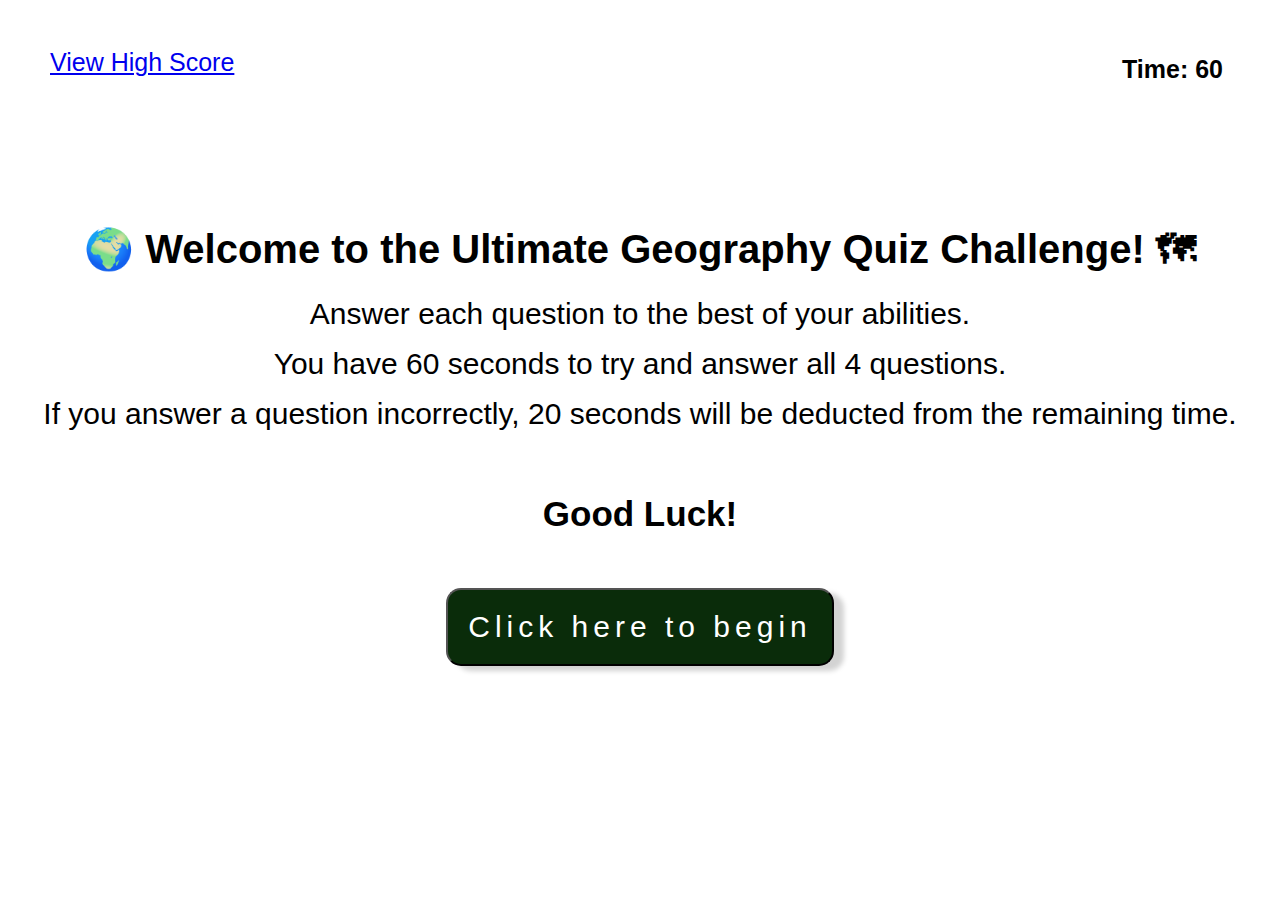
<file: index.html>
<!DOCTYPE html>
<html lang="en">
<head>
    <meta charset="UTF-8">
    <meta http-equiv="X-UA-Compatible" content="IE=edge">
    <meta name="viewport" content="width=device-width, initial-scale=1.0">
    <title>🌎 Geography Quiz</title>
    <link rel="stylesheet" href="./assets/css/main.css" />
    <link rel="stylesheet" href="./assets/css/reset.css">
</head>
<body>

    <header>
        <a id = "highscore" href="./main/highscore.html">View High Score</a>
        <h3 id = "countdown">Time: 60</h3>
    </header>
    
    
    <div id = "main-page">
        <h1>🌍 Welcome to the Ultimate Geography Quiz Challenge! 🗺</h1>
        <p>Answer each question to the best of your abilities.</p>
        <p>You have 60 seconds to try and answer all 4 questions.</p>
        <p>If you answer a question incorrectly, 20 seconds will be deducted from the remaining time.</p>
        <h3>Good Luck!</h3>
        <button id = "startBtn" onclick="startGame()">Click here to begin</button>
    </div>


    <div id="quiz-area">
        <div id = "display-score">Score: <span id="score"></span></div>
        <h3 id="question"></h3>
        <div id = "answers"></div>
    </div>

    <div id = "score-form">
        <h3 id = "end-of-quiz"></h3>
        <h4>Enter your initials for the scoreboard</h4>
        <form action="./main/highscore.html">
            <label for="initials">Initials:</label><br>
            <input type="text" id="initials" ><br>
            <button type="submit" value="submit" id="submit">Submit</button>
        </form>
    </div>

    <div id = "play-again"></div>
    



    <script src = "./assets/js/main.js"></script>
    
</body>
</html>
</file>
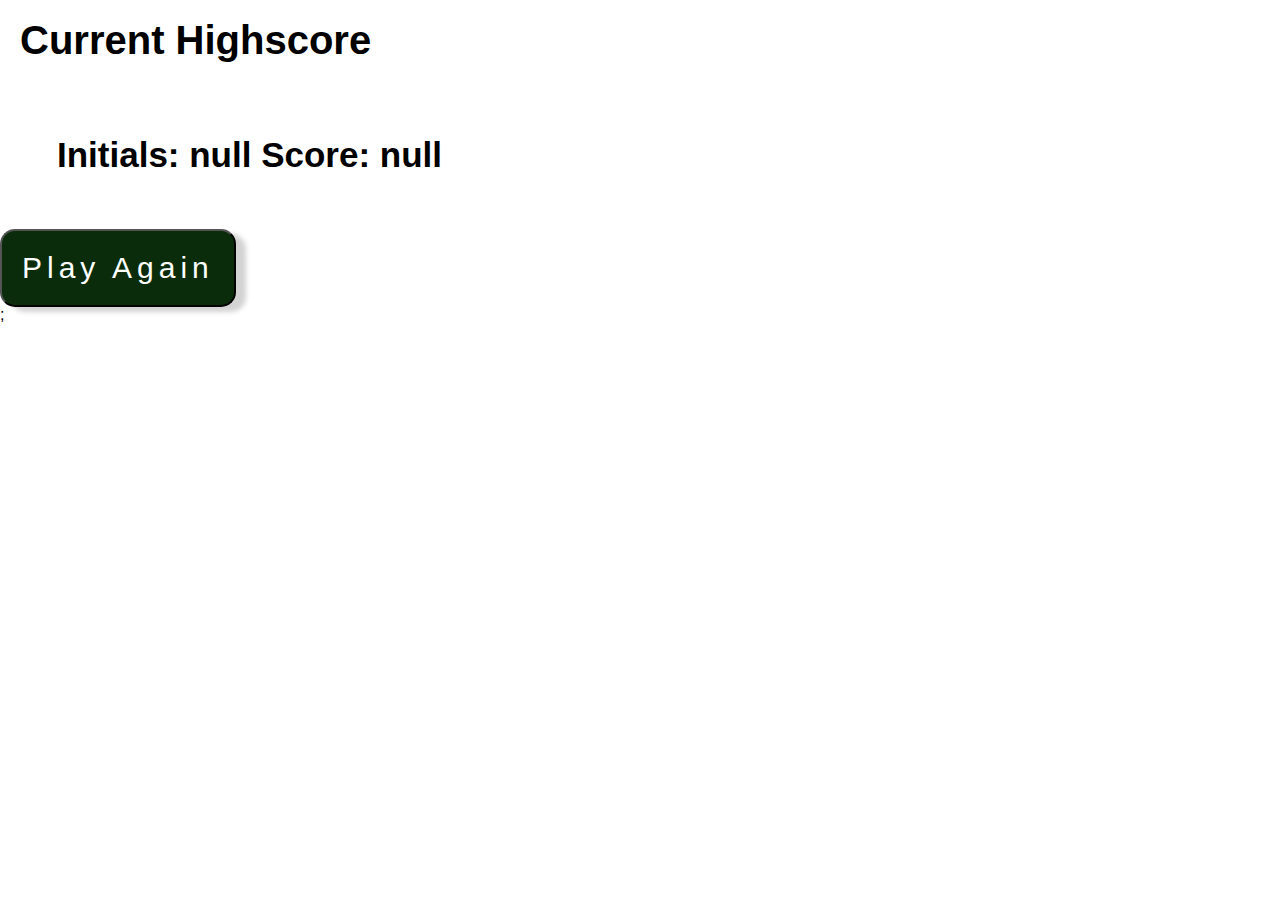
<file: main/highscore.html>
<!DOCTYPE html>
<html lang="en">
<head>
    <meta charset="UTF-8">
    <meta http-equiv="X-UA-Compatible" content="IE=edge">
    <meta name="viewport" content="width=device-width, initial-scale=1.0">
    <title>High Scores</title>
    <link rel="stylesheet" href="../assets/css/main.css" />
    <link rel="stylesheet" href="../assets/css/reset.css">
</head>
<body>
    <h1>Current Highscore</h1>

    <div>
        <h3 id = "current-high-score"></h3>
    </div>

    <div id = "play-again"></div>



    <script src = "../assets/js/highscore.js"></script>;
</body>
</html>
</file>
<file: assets/css/main.css>
* {
    box-sizing: border-box;
    font-family: Optima, Verdana, Geneva, Tahoma, sans-serif;
    padding: 0;
    margin: 0;
}

body h1 {
    font-size: 40px;
    padding: 20px;
}

body p {
    font-size: 30px;
    padding: 10px;
}

body h3 {
    font-size: 35px;
    padding: 7px;
    margin: 50px;
}

body h4 {
    font-size: 30px;
    padding: 7px;
    margin: 50px;
}

body button {
    font-size: 30px;
    padding: 20px;
    color: white;
    background-color: rgb(10, 44, 10);
    box-shadow: 10px 5px 5px lightgray;
    border-radius: 15px;
    letter-spacing: 5px;
}

body #main-page {
    display: flex;
    flex-direction: column;
    flex-wrap: wrap;
    align-items: center;
    margin-top: 70px;
}

header {
    display: flex;
    justify-content: space-between;
}

header #highscore {
   display: inline-block;
   font-size: 25px;
   margin: 50px;
}

header #countdown {
    display: inline-block;
    font-size: 25px;
    margin: 50px;
}

#quiz-area {
    display: none;
    padding: 10px;
    font-size: 30px;
}

#score-form {
    display: none;
    margin: 50px;
}

div form label {
    font-size: 30px;
}
</file>
